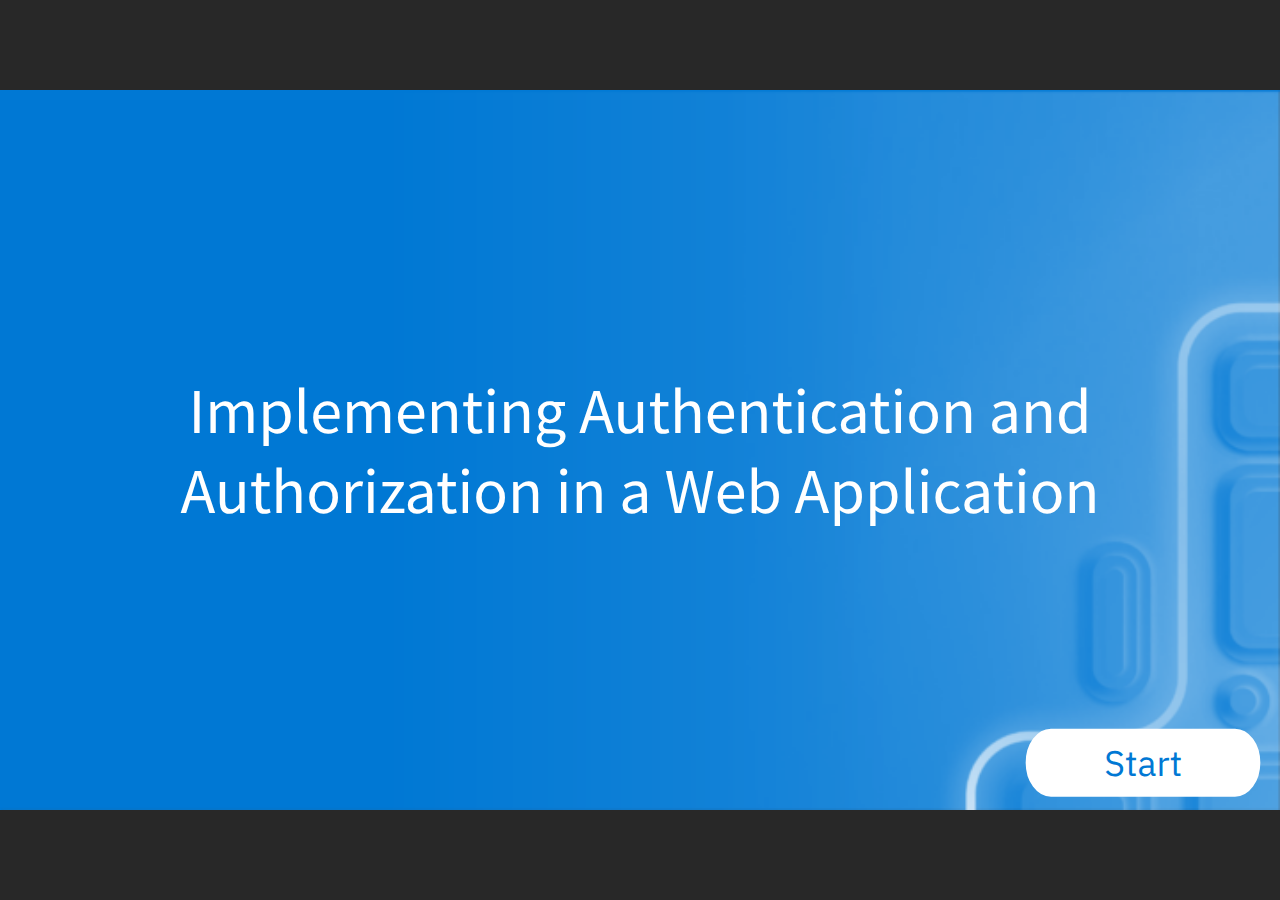
<file: index.html>
﻿<!doctype html>
<html lang="en-US">
<head>
  <meta charset="utf-8">
  <!-- Created using Storyline 360 x64 - http://www.articulate.com  -->
  <!-- version: 3.97.34031.0 -->
  <title>Implementing Authentication and Authorization</title>
  <meta http-equiv="x-ua-compatible" content="IE=edge"/>
  <meta name="viewport" content="width=device-width,initial-scale=1,user-scalable=no,shrink-to-fit=no,minimal-ui"/>
  <meta name="apple-mobile-web-app-capable" content="yes"/>
  <style>
    html, body { height: 100%; padding: 0; margin: 0 }
    #app { height: 100%; width: 100%; }
  </style>

  <script>
    window.DS = {};
    window.globals = {
      DATA_PATH_BASE: '',
      HAS_FRAME: true,
      HAS_SLIDE: true,

      lmsPresent: false,
      tinCanPresent: false,
      cmi5Present: false,
      aoSupport: false,
      scale: 'noscale',
      captureRc: false,
      browserSize: 'optimal',
      bgColor: '#282828',
      features: 'DropInAcc,DropInBase,DropInCore,DropInInteractions,DropInVideo,LayerPresentAsDialog,MathExpressions,MultipleQuizTracking,UpdatedThemeEditor',
      themeName: 'unified',
      preloaderColor: '#FFFFFF',
      suppressAnalytics: false,
      productChannel: 'stable',
      publishSource: 'storyline',
      aid: 'aid|d29594de-7a30-4797-aa08-d99b8896ef8f',
      cid: 'b03e94df-1c09-4d3c-b25e-d0fd830ce8a5',
      playerVersion: '3.97.34031.0',
      publishTimestamp: '2025-03-04T21:23:09.9280863Z',
      maxIosVideoElements: 10,
      connectionSettings: { message: 'You%20are%20offline.%20Trying%20to%20reconnect...', useDarkTheme: false, mode: 'disabled' },
      hasFeature: function(feature) {
        return this.features.split(',').includes(feature);
      },
      
      parseParams: function(qs) {
        if (window.globals.parsedParams != null) {
          return window.globals.parsedParams;
        }
        qs = (qs || window.location.search.substr(1)).split('+').join(' ');
        var params = {},
            tokens,
            re = /[?&]?([^=]+)=([^&]*)/g;

        while (tokens = re.exec(qs)) {
          params[decodeURIComponent(tokens[1]).trim()] =
            decodeURIComponent(tokens[2]).trim();
        }
        window.globals.parsedParams = params;
        return params;
      }

    };
  </script>
  <script>
    var isIe11 = ('ActiveXObject' in window || window.MSBlobBuilder != null)
      && window.msCrypto != null && !window.ActiveXObject;
    if (isIe11) {
      window.globals.unsupportedBrowser = true;
      document.write(atob('[base64]'));
    }
  </script>

  <script>
    if (window.globals.hasFeature('MultiLanguageSinglePackageSupport')) {
      
      
    }
  </script>

  
  <script>window.THREE = { };</script>
  
</head>
<body style="background: #282828" class="cs-HTML theme-unified">
  <!-- 360 -->
  <script>!function(){var e,i=/iPhone/i,o=/iPod/i,n=/iPad/i,t=/\biOS-universal(?:.+)Mac\b/i,r=/\bAndroid(?:.+)Mobile\b/i,a=/Android/i,d=/(?:SD4930UR|\bSilk(?:.+)Mobile\b)/i,p=/Silk/i,l=/Windows Phone/i,u=/\bWindows(?:.+)ARM\b/i,b=/BlackBerry/i,s=/BB10/i,c=/Opera Mini/i,f=/\b(CriOS|Chrome)(?:.+)Mobile/i,h=/Mobile(?:.+)Firefox\b/i,v=function(e){return void 0!==e&&"MacIntel"===e.platform&&"number"==typeof e.maxTouchPoints&&e.maxTouchPoints>1&&"undefined"==typeof MSStream};e=function(e){var m={userAgent:"",platform:"",maxTouchPoints:0};e||"undefined"==typeof navigator?"string"==typeof e?m.userAgent=e:e&&e.userAgent&&(m={userAgent:e.userAgent,platform:e.platform,maxTouchPoints:e.maxTouchPoints||0}):m={userAgent:navigator.userAgent,platform:navigator.platform,maxTouchPoints:navigator.maxTouchPoints||0};var g=m.userAgent,y=g.split("[FBAN");void 0!==y[1]&&(g=y[0]),void 0!==(y=g.split("Twitter"))[1]&&(g=y[0]);var A=function(e){return function(i){return i.test(e)}}(g),w={apple:{phone:A(i)&&!A(l),ipod:A(o),tablet:!A(i)&&(A(n)||v(m))&&!A(l),universal:A(t),device:(A(i)||A(o)||A(n)||A(t)||v(m))&&!A(l)},amazon:{phone:A(d),tablet:!A(d)&&A(p),device:A(d)||A(p)},android:{phone:!A(l)&&A(d)||!A(l)&&A(r),tablet:!A(l)&&!A(d)&&!A(r)&&(A(p)||A(a)),device:!A(l)&&(A(d)||A(p)||A(r)||A(a))||A(/\bokhttp\b/i)},windows:{phone:A(l),tablet:A(u),device:A(l)||A(u)},other:{blackberry:A(b),blackberry10:A(s),opera:A(c),firefox:A(h),chrome:A(f),device:A(b)||A(s)||A(c)||A(h)||A(f)},any:!1,phone:!1,tablet:!1};return w.any=w.apple.device||w.android.device||w.windows.device||w.other.device,w.phone=w.apple.phone||w.android.phone||w.windows.phone,w.tablet=w.apple.tablet||w.android.tablet||w.windows.tablet,w}(),"object"==typeof exports&&"undefined"!=typeof module?module.exports=e:"function"==typeof define&&define.amd?define((function(){return e})):this.isMobile=e}();
    window.isMobile.apple.tablet = window.isMobile.apple.tablet ||
      (navigator.platform === 'MacIntel' && navigator.maxTouchPoints > 1);
    window.isMobile.apple.device = window.isMobile.apple.device || window.isMobile.apple.tablet;
    window.isMobile.tablet = window.isMobile.tablet || window.isMobile.apple.tablet;
    window.isMobile.any = window.isMobile.any || window.isMobile.apple.tablet;
  </script>

  <div id="focus-sink" tabindex="-1"></div>

  <div id="preso"></div>
  <script>
    (function() {

      var classTypes = [ 'desktop', 'mobile', 'phone', 'tablet' ];

      var addDeviceClasses = function(prefix, testObj) {
        var curr, i;
        for (i = 0; i < classTypes.length; i++) {
          curr = classTypes[i];
          if (testObj[curr]) {
            document.body.classList.add(prefix + curr);
          }
        }
      };

      var params = window.globals.parseParams(),
          isDevicePreview = params.devicepreview === '1',
          isPhoneOverride = params.deviceType === 'phone' || (isDevicePreview && params.phone == '1'),
          isTabletOverride = (params.deviceType === 'tablet' || isDevicePreview) && !isPhoneOverride,
          isMobileOverride = isPhoneOverride || isTabletOverride;

      var deviceView = {
        desktop: !window.isMobile.any && !isMobileOverride,
        mobile: window.isMobile.any || isMobileOverride,
        phone: isPhoneOverride || (window.isMobile.phone && !isTabletOverride),
        tablet: isTabletOverride || window.isMobile.tablet
      };

      window.globals.deviceView = deviceView;
      window.isMobile.desktop = !window.isMobile.any;
      window.isMobile.mobile = window.isMobile.any;

      addDeviceClasses('view-', deviceView);

    })();
  </script>
  
  <script src='story_content/triggers.js' type=text/javascript></script>
<script src='story_content/user.js' type=text/javascript></script>
  <div class="slide-loader"></div>

  <script>
    var doc = document, loader = doc.body.querySelector('.slide-loader'); [ 1, 2, 3 ].forEach(function(n) { var d = doc.createElement('div'); d.style.backgroundColor = window.globals.preloaderColor; d.classList.add('mobile-loader-dot'); d.classList.add('dot' + n); loader.appendChild(d); });
  </script>

  <div class="mobile-load-title-overlay" style="display: none">
    <div class="mobile-load-title">Implementing Authentication and Authorization</div>
  </div>

  <div class="mobile-chrome-warning"></div>

  
<style>
  .warn-connection-dialog {
    display: none;
    background: transparent;
    pointer-events: all;
    position: fixed;
    left: 0;
    top: 0;
    width: 100%;
    height: 100%;
    z-index: 999;
  }

  .warn-connection-content {
    pointer-events: all;
    border-radius: 4px;
    background: white;
    border: 1px solid #E7E7E7;
    color: #333333;
    box-shadow: 0 2px 4px rgba(0, 0, 0, 0.25);
    transition: all 150ms ease-out;
    position: absolute;
    white-space: nowrap;
  }

  .view-phone.is-landscape .warn-connection-content {
    left: 23px;
    bottom: 23px;
  }

  .view-tablet.is-landscape .warn-connection-content {
    left: 50%;
    top: 20px;
    transform: translateX(-50%);
  }

  .view-mobile.is-portrait .warn-connection-content {
    transform: translate(-50%, calc(-100% - 15px));
  }

  .warn-connection-content p {
    display: inline-block;
    margin: 0 8px 0 0;
    line-height: 33px;
    font-size: 11px;
  }

  .warn-connection-content svg {
    position: relative;
    vertical-align: middle;
    margin: 0 2px 2px 8px;
  }

  .view-desktop .warn-connection-content {
    left: 1.5em;
    bottom: 1.5em;
  }

  .view-desktop .warn-connection-content p {
    font-size: 1.1em;
  }

  .is-offline .warn-connection-dialog {
    display: block;
  }

  .is-offline .cs-panel * {
    pointer-events: none !important;
  }

  .is-offline .cs-panel {
    pointer-events: all !important;
  }

  .is-offline #nav-controls * {
    pointer-events: none !important;
  }

  .is-offline #nav-controls {
    pointer-events: all !important;
  }
</style>

<div class="warn-connection-dialog" role="alertdialog" aria-modal="true" tabindex="0" aria-labelledby="warn-connection-message">
  <div class="warn-connection-content">
    <svg width="17" height="15" viewBox="0 0 17 15" xmlns="http://www.w3.org/2000/svg">
      <path fill="#8F0000" stroke="white" d="M16.07,12.98 L15.88,12.23 L9.51,1.21 C8.97,0.26,7.6,0.26,7.06,1.21 L0.69,12.23 C0.15,13.16,0.81,14.36,1.91,14.36 H14.65 C15.47,14.36,16.05,13.7,16.07,12.98 Z"/>
      <path fill="white" stroke="white" d="M8.58,5.5 C8.35,5.28,8.5,5.35,8.21,5.32 C8.09,5.35,7.97,5.49,7.96,5.67 C7.97,5.79,7.98,5.92,7.98,6.04 L7.98,6.04 C7.99,6.17,8,6.31,8.01,6.43 L8.01,6.44 C8.03,6.92,8.06,7.41,8.09,7.9 L8.09,7.9 C8.12,8.39,8.14,8.88,8.17,9.37 C8.17,9.39,8.18,9.42,8.2,9.44 C8.23,9.46,8.25,9.47,8.28,9.47 C8.31,9.47,8.34,9.46,8.35,9.44 C8.37,9.43,8.38,9.4,8.39,9.35 L8.39,9.34 C8.39,9.24,8.4,9.15,8.4,9.05 L8.4,9.05 C8.41,8.96,8.41,8.86,8.42,8.75 C8.43,8.44,8.45,8.12,8.47,7.81 L8.47,7.81 C8.49,7.49,8.51,7.18,8.53,6.87 C8.55,6.46,8.56,6.05,8.59,5.64 L8.6,5.62 C8.6,5.57,8.59,5.53,8.58,5.5 L8.21,5.32 Z"/>
      <circle fill="white" stroke="white" cx="8.3" cy="11.35" r="0.3"/>
    </svg>
    <p id="warn-connection-message">You are offline. Trying to reconnect...</p>
  </div>
</div>

<script>
  (function() {
    window.DS.connection = {
      warningShown: false,
      assets: {},
      loadingAssetGroup: false,
      retryDelay: 500
    };

    var connectionSettings = window.globals.connectionSettings || {};

    var useConnectionMessages = window.AbortController != null &&
      window.location.protocol != 'file:' &&
      connectionSettings.mode === 'normal';

    window.DS.connection.useConnectionMessages = useConnectionMessages;

    var assetCount = 0;
    var checkLoadedId;


    if (useConnectionMessages && connectionSettings != null) {
      var contentEl = document.querySelector('.warn-connection-content');
      var messageEl = contentEl.querySelector('p');

      if (connectionSettings.useDarkTheme) {
        contentEl.style.borderColor = '#BABBBA';
        contentEl.style.backgroundColor = '#282828';
        contentEl.style.color = '#FFFFFF';
      }

      if (connectionSettings.message != null) {
        messageEl.textContent = window.decodeURIComponent(connectionSettings.message);
      }
    }

    function checkAssetsReady() {
      for (var i in DS.connection.assets) {
        if (!DS.connection.assets[i].success) {
          return false;
        }
      }
      return true;
    }

    function stopAssetGroup() {
      if (!useConnectionMessages) { return; }

      assetCount = 0;

      DS.connection.oldAssetGroup = DS.connection.assets;
      DS.connection.assets = {};
      DS.connection.loadingAssetGroup = false;
      clearInterval(checkLoadedId);
    }

    function startAssetGroup() {
      if (!useConnectionMessages) { return; }
      var ticks = 0;
      clearInterval(checkLoadedId);
      checkLoadedId = setInterval(function() {
        var loaded = 0;
        if (assetCount === 0 && loaded === 0) {
          clearInterval(checkLoadedId);
          return;
        }

        for (var i in DS.connection.assets) {
          if (DS.connection.assets[i].success) {
            loaded++;
          }
        }

        if (assetCount === loaded && checkAssetsReady()) {
          for (var i in DS.connection.assets) {
            if (DS.connection.assets[i].action) {
              DS.connection.assets[i].action();
            }
          }
          hideWarning();
          stopAssetGroup();
        }
      }, 100)
    }

    function requiredAsset(url, action, retry, type) {
      if (!useConnectionMessages) { return; }
      if (DS.connection.assets[url]) { return; }

      DS.connection.assets[url] = {
        success: false, action: action, retry: retry, type: type
      };
      assetCount = Object.keys(DS.connection.assets).length;
      if (!DS.connection.loadingAssetGroup) {
        startAssetGroup();
      }
      DS.connection.loadingAssetGroup = true;
    }

    function assetLoaded(url) {
      if (!useConnectionMessages) { return; }
      if (DS.connection.assets[url]) {
        DS.connection.assets[url].success = true;
      }
    }

    function assetFailed(url) {
      if (!useConnectionMessages) { return; }
      if (!DS.connection.assets[url]) {
        if (/\.js$/.test(url) && url.indexOf('transcripts') === -1) {
          setTimeout(function() {
            if (DS.connection.lastSlideLoaded != null) {
              DS.connection.lastSlideLoaded();
            }
          }, DS.connection.retryDelay);
        }
        return;
      }
      if (!DS.connection.warningShown) { showWarning(); }
      if (DS.connection.assets[url].retry) {
        setTimeout(function() {
          if (!DS.connection.assets[url].success) {
            DS.connection.assets[url].retry()
          }
        }, DS.connection.retryDelay);
      }
    }

    function hideWarning() {
      document.body.classList.remove('is-offline');
      DS.connection.warningShown = false;
      enableKeys();
    }
    DS.connection.hideWarning = hideWarning

    function showWarning(btn) {
      document.body.classList.add('is-offline')
      DS.connection.warningShown = true;
      updateWarningPosition();
      disableKeys();
    }

    function updateWarningPosition() {
      if (!DS.connection.warningShown) {
        return;
      }

      var isPortrait = document.body.classList.contains('is-portrait');
      var isMobile = document.body.classList.contains('view-mobile');
      var warningEl = document.querySelector('.warn-connection-content');

      if (isPortrait && isMobile) {
        var slide = document.querySelector('.primary-slide');
        var slideRect = slide != null
          ? slide.getBoundingClientRect()
          : { top: window.innerHeight, left: 0, width: window.innerWidth };

        warningEl.style.top = `${slideRect.top}px`
        warningEl.style.left = `${slideRect.left + slideRect.width / 2}px`
      } else {
        warningEl.style.top = null;
        warningEl.style.left = null;
      }

      window.requestAnimationFrame(updateWarningPosition);
    }

    function onDisableKeyDown(e) {
      e.preventDefault();
      e.stopImmediatePropagation();
    }

    function onDisableKeyUp(e) {
      e.preventDefault();
      e.stopImmediatePropagation();
    }

    var accStyle = document.createElement('style');
    var warnDialogEl = document.querySelector('.warn-connection-dialog');

    function disableKeys() {
      if (DS.views && DS.views.nsStack && DS.views.nsStack.length === 1) {
        DS.views.nsStack[0].tabReachable = false
        DS.views.nsStack[0].updateTabIndex(true, true);
      }

      accStyle.innerHTML = '.acc-shadow-dom { display: none; }';
      document.body.appendChild(accStyle);

      warnDialogEl.parentNode.append(warnDialogEl);
      warnDialogEl.focus();
    }

    function enableKeys() {
      accStyle.remove();
      if (DS.views && DS.views.nsStack && DS.views.nsStack.length === 1 && DS.views.nsStack[0].name === '_frame') {
        DS.views.nsStack[0].tabReachable = true;
        DS.views.nsStack[0].updateTabIndex();
      }
    }

    // these will all be noops if the feature flag isn't set in
    // the data and `window.globals.features`
    DS.connection.requiredAsset = requiredAsset;
    DS.connection.assetLoaded = assetLoaded;
    DS.connection.assetFailed = assetFailed;
    DS.connection.stopAssetGroup = stopAssetGroup;
    DS.connection.startAssetGroup = startAssetGroup;
  })();
</script>


  <script>
    
    if (window.autoSpider && window.vInterfaceObject) {
      document.querySelector('.mobile-load-title-overlay').style.display = 'none';
    }
  </script>

  

  <link rel="stylesheet" href="html5/data/css/output.min.css" data-noprefix/>
</body>
<script src="html5/lib/scripts/bootstrapper.min.js"></script>
</html>
</file>
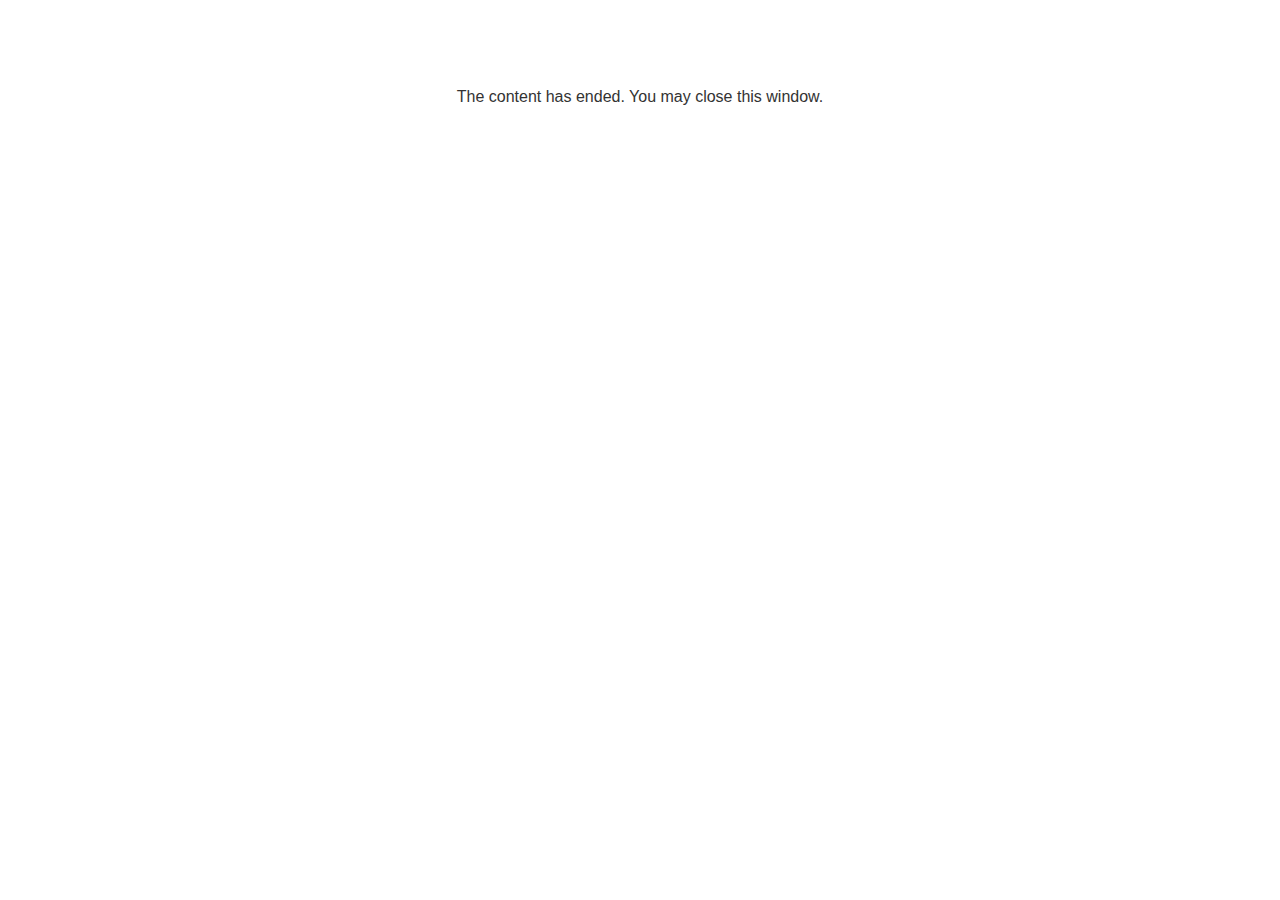
<file: lms/goodbye.html>
<!doctype html>
<html>
<body style="background-color: #ffffff;">

<p role="alert" style="color: #333333;font-family: Lato, articulate, tahoma, arial;font-size: medium;text-align: center;">
<br><br><br><br>
The content has ended. You may close this window.
</p>

</body>
</html>
</file>
